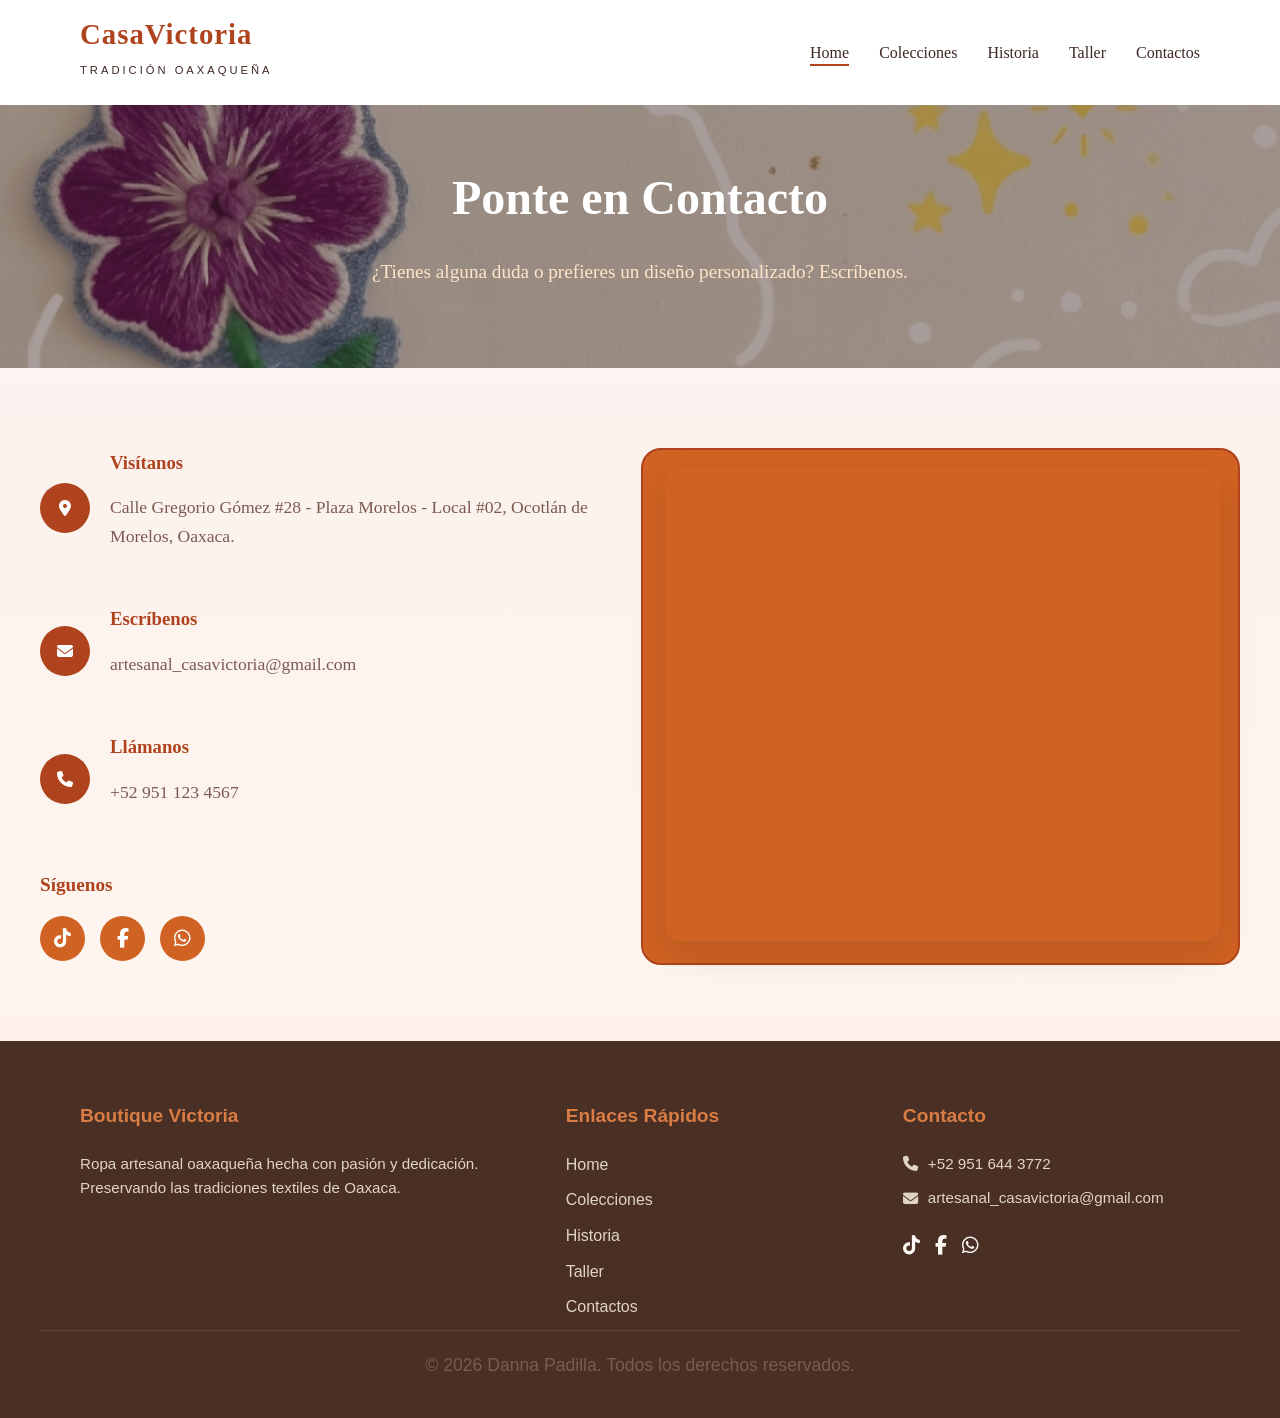
<file: contacto.html>
<!DOCTYPE html>
<html lang="en">
<head>
    <meta charset="UTF-8">
    <meta name="viewport" content="width=device-width, initial-scale=1.0">
    <title>Document</title>

    <link rel="stylesheet" href="css/navbar.css">
    <link rel="stylesheet" href="css/footer.css">
    <link rel="stylesheet" href="css/styles.css">
    <link rel="stylesheet" href="css/contactos/hero.css">
    <link rel="stylesheet" href="css/contactos/info.css">
    <link rel="stylesheet" href="https://cdnjs.cloudflare.com/ajax/libs/font-awesome/6.5.1/css/all.min.css">
</head>
<body>
    <div id="navbar-placeholder"></div>

    <main class="contacto-page">

        <header class="contacto-header">
            <h1>Ponte en Contacto</h1>
            <p>¿Tienes alguna duda o prefieres un diseño personalizado? Escríbenos.</p>
        </header>

        <section class="container-wrapper contacto-container">
            <div class="contacto-info">
                <div class="info-item">
                    <div class="icon-circle"><i class="fas fa-location-dot"></i></div>
                    <div>
                        <h3>Visítanos</h3>
                        <p>Calle Gregorio Gómez #28 - Plaza Morelos - Local #02, Ocotlán de Morelos, Oaxaca.</p>
                    </div>
                </div>

                <div class="info-item">
                    <div class="icon-circle"><i class="fas fa-envelope"></i></div>
                    <div>
                        <h3>Escríbenos</h3>
                        <p>artesanal_casavictoria@gmail.com</p>
                    </div>
                </div>

                <div class="info-item">
                    <div class="icon-circle"><i class="fas fa-phone"></i></div>
                    <div>
                        <h3>Llámanos</h3>
                        <p>+52 951 123 4567</p>
                    </div>
                </div>

                <div class="social-links-contacto">
                    <h3>Síguenos</h3>
                    <div class="icons">
                        <a href="https://www.tiktok.com/@casa.victoria63?_r=1&_t=ZS-95exRGSrx7U" target="_blank" rel="noopener noreferrer" aria-label="TikTok"><i class="fa-brands fa-tiktok"></i></a>
                        <a href="https://www.facebook.com/share/18c7qHnLYf/" target="_blank" rel="noopener noreferrer" aria-label="Facebook"><i class="fa-brands fa-facebook-f"></i></a>
                        <a href="https://wa.me/c/5219516443772" target="_blank" rel="noopener noreferrer" aria-label="WhatsApp"><i class="fa-brands fa-whatsapp"></i></a>
                    </div>
                </div>
            </div>

            <section class="mapa-container">
                <iframe src="https://www.google.com/maps/embed?pb=!1m18!1m12!1m3!1d15278.835872314978!2d-96.6835920953373!3d16.791148945029445!2m3!1f0!2f0!3f0!3m2!1i1024!2i768!4f13.1!3m3!1m2!1s0x85c740b01153672d%3A0xdb746782a92c9380!2sPlaza%20Morelos!5e0!3m2!1ses-419!2smx!4v1776330321397!5m2!1ses-419!2smx" width="600" height="450" style="border:0;" allowfullscreen="" loading="lazy" referrerpolicy="no-referrer-when-downgrade"></iframe>
            </section>

        </section>

        
    </main>

    <div id="footer-placeholder"></div>

    <script src="js/main.js"></script>
    <script>
        fetch('includes/navbar.html')
            .then(res => res.text())
            .then(data => document.getElementById('navbar-placeholder').innerHTML = data);
            
        fetch('includes/footer.html')
            .then(res => res.text())
            .then(data => document.getElementById('footer-placeholder').innerHTML = data);
    </script>
</body>
</html>
</file>
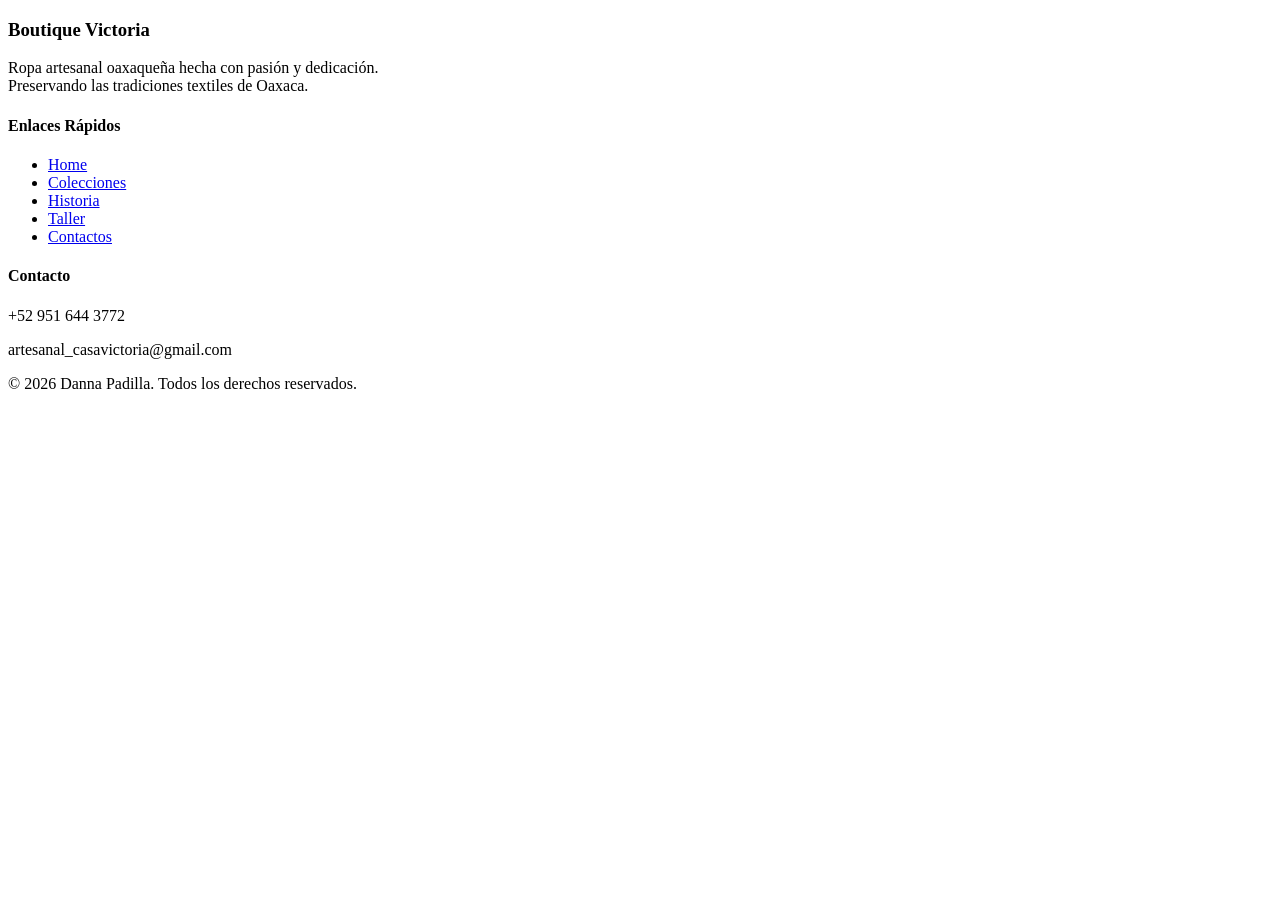
<file: includes/footer.html>
<!DOCTYPE html>
<html lang="en">
<head>
    <meta charset="UTF-8">
    <meta name="viewport" content="width=device-width, initial-scale=1.0">
    <title>Footer</title>
</head>
<body>
    <footer class="main-footer">
        <div class="container-wrapper footer-grid">
            <div class="footer-column branding">
                <h3>Boutique Victoria</h3>
                <p>Ropa artesanal oaxaqueña hecha con pasión y dedicación.
                   <br>Preservando las tradiciones textiles de Oaxaca.
                </p>
            </div>

            <div class="footer-column links">
                <h4>Enlaces Rápidos</h4>
                <ul>
                    <li><a href="index.html" class="active">Home</a></li>
                    <li><a href="colecciones.html">Colecciones</a></li>
                    <li><a href="history.html">Historia</a></li>
                    <li><a href="taller.html">Taller</a></li>
                    <li><a href="contacto.html">Contactos</a></li>
                </ul>
            </div>

            <div class="footer-column contact">
                <h4>Contacto</h4>
                <div class="contact-info">
                    <p><i class="fa-solid fa-phone"></i> +52 951 644 3772</p>
                    <p><i class="fa-solid fa-envelope"></i> artesanal_casavictoria@gmail.com</p>
                </div>
                <div class="social-icons">
                    <a href="https://www.tiktok.com/@casa.victoria63?_r=1&_t=ZS-95exRGSrx7U" aria-label="Instagram"><i class="fa-brands fa-tiktok"></i></a>
                    <a href="https://www.facebook.com/share/18c7qHnLYf/" aria-label="Facebook"><i class="fa-brands fa-facebook-f"></i></a>
                    <a href="https://wa.me/c/5219516443772" aria-label="WhatsApp"><i class="fa-brands fa-whatsapp"></i></a>
                </div>
            </div>
        </div>

        <div class="footer-bottom">
            <p>&copy; 2026 Danna Padilla. Todos los derechos reservados.</p>
        </div>
    </footer>
</body>
</html>
</file>
<file: css/navbar.css>
.navbar {
    position: fixed;
    top: 0;
    left: 0;
    width: 100%;
    z-index: 1000;
    background-color: var(--color-blanco);
    transition: all 0.4s ease;
    padding: 20px 0;
}

.navbar.scrolled {
    background-color: var(--terracota-suave);
    padding: 10px 0;
    box-shadow: 0 4px 15px rgba(0, 0, 0, 0.1);
}

.nav-flex {
    display: flex;
    justify-content: space-between;
    align-items: center;
}

.LOGO {
    text-decoration: none;
    font-size: 1.4rem;
    color: var(--texto-oscuro);
    font-weight: 400;
    letter-spacing: 1px;
}

.brand-name {
    color: var(--terracota);
    font-weight: 700;
    display: block;
    line-height: 1;
    font-size: 1.8rem;
}

.logo-subtitle {
    font-family: sans-serif;
    text-transform: uppercase;
    font-size: 0.7rem;
    letter-spacing: 3px;
    color: var(--texto-oscurot);
}

/*enlaces*/
.nav-links {
    list-style: none;
    display: flex;
    gap: 30px;
}

.nav-links a {
    text-decoration: none;
    color: var(--texto-oscuro);
    font-weight: 500;
    position: relative;
    padding-bottom: 5px;
}

/*hover*/
.nav-links a::after {
    content: '';
    position: absolute;
    bottom: 0;
    left: 0;
    width: 0;
    height: 2px;
    background-color: var(--terracota);
    transition: width 0.3s;
}

.nav-links a:hover::after, 
.nav-links a.active::after {
    width: 100%;
}
</file>
<file: css/footer.css>
.main-footer {
    background-color: #492f24; 
    color: #fdfaf5;
    padding: 60px 0 20px 0;
    font-family: 'Segoe UI', Tahoma, Geneva, Verdana, sans-serif;
}

.footer-grid {
    display: grid;
    grid-template-columns: 1.5fr 1fr 1fr;
    gap: 40px;
    padding-bottom: 40px;
    border-bottom: 1px solid rgba(255, 255, 255, 0.1);
}

.footer-column h3, .footer-column h4 {
    color: #d97d45;
    margin-bottom: 20px;
    font-size: 1.2rem;
}

.footer-column p {
    line-height: 1.6;
    font-size: 0.95rem;
    color: #e0d5c5;
}

/* Estilos de los Enlaces */
.footer-column ul {
    list-style: none;
    padding: 0;
}

.footer-column ul li {
    margin-bottom: 10px;
}

.footer-column ul li a {
    color: #e0d5c5;
    text-decoration: none;
    transition: color 0.3s ease;
}

.footer-column ul li a:hover {
    color: #db7c42;
}

/* Sección de Contacto e Iconos */
.contact-info p {
    margin-bottom: 10px;
    display: flex;
    align-items: center;
    gap: 10px;
}

.social-icons {
    margin-top: 20px;
    display: flex;
    gap: 15px;
}

.social-icons a {
    color: #fdfaf5;
    font-size: 1.2rem;
    transition: transform 0.3s ease;
}

.social-icons a:hover {
    color: #d97d45;
    transform: translateY(-3px);
}

/* Barra inferior */
.footer-bottom {
    text-align: center;
    padding-top: 20px;
    font-size: 0.85rem;
    color: #a89a8e;
}

/* móviles */
@media (max-width: 768px) {
    .footer-grid {
        grid-template-columns: 1fr;
        text-align: center;
    }
    
    .contact-info p, .social-icons {
        justify-content: center;
    }
}
</file>
<file: css/styles.css>
:root {
    --terracota:#AF431D;
    --terracota-suave: #D06223;
    --verde-oliva: #8B8635;

    --color-blanco: #FFFFFF;
    --color-fondo: #ffe5c9;
    --crema: #edd3aa;
    --crema-claro: #f0e4cf;
    
    --texto-oscuro: #3E2723;
    --texto-light: #7D5A50;

    /*degradado*/
    --uno: #fbf2ee; 
    --dos: #f4d0c0;
    --tres: #fff;
    --cuatro: #fff5ef;

}

* {
    margin: 0;
    padding: 0;
    box-sizing: border-box;
}

html, body {
    width: 100%;
    overflow-x: hidden;
}

body {
    background: linear-gradient(180deg, 
                var(--tres) 0%,
                var(--uno) 30%,
                var(--cuatro) 70%,
                var(--dos) 100%);
    
    background-repeat: no-repeat;
    min-height: 100vh;

    color: var(--texto-oscuro);
    font-family: 'Playfair Display', serif;
    line-height: 1.6;
    -webkit-font-smoothing: antialiased;
}

h1, h2, h3 {
    color: var(--terracota);
    margin-bottom: 1rem;
    font-weight: 700;
}

p {
    font-size: 1.1rem;
    color: var(--texto-light);
    margin-bottom: 1.2rem;
}

.container-wrapper {
    max-width: 1200px;
    margin: 0 auto;
    padding: 0 40px;
    width: 100%;
}

.texto-lectura {
    max-width: 800px;
    line-height: 1.8;
}

.bg-crema-section {
    background-color: var(--crema-claro);
    width: 100%;
    padding: 80px 0;
}

@media (max-width: 768px) {
    .container-wrapper {
        padding: 0 20px;
    }

    h1 { font-size: 2rem; }
    h2 { font-size: 1.75rem; }
}
</file>
<file: css/contactos/hero.css>
.contacto-header {
    background: linear-gradient(rgba(62, 39, 35, 0.45), rgba(62, 39, 35, 0.45)), 
        url('../../assets/img/pansy2_banner.png');
    background-color: var(--crema);
    padding: 160px 20px 80px 20px;
    text-align: center;
    width: 100%;
    box-sizing: border-box;
}

.contacto-header h1{
    font-size: 3rem;
    color: var(--color-blanco);
    margin-bottom: 20px;
}

.contacto-header p {
    max-width: 800px;
    margin: 0 auto;
    color: var(--color-fondo);
    font-size: 1.2rem;
    line-height: 1.6;
}
</file>
<file: css/contactos/info.css>
/* Contenedor principal alineado en paralelo */
.contacto-container {
    display: flex;
    justify-content: space-between;
    align-items: stretch; /* Asegura que ambas columnas intenten tener la misma altura */
    gap: 50px; /* El "espaciado" que marcaste en el boceto */
    padding: 80px 0;
    max-width: 1200px;
    margin: 0 auto;
}

/* Columna de Información (Izquierda) */
.contacto-info {
    flex: 1; /* Ocupa el 50% */
    display: flex;
    flex-direction: column;
    justify-content: center; /* Centra el contenido verticalmente respecto al mapa */
    gap: 35px;
}

/* Estilos para los items de contacto */
.info-item {
    display: flex;
    align-items: center;
    gap: 20px;
}

.icon-circle {
    width: 50px;
    height: 50px;
    background-color: var(--terracota);
    color: white;
    border-radius: 50%;
    display: flex;
    justify-content: center;
    align-items: center;
    flex-shrink: 0;
}

/* Columna del Mapa (Derecha) */
.mapa-container {
    flex: 1; /* Ocupa el otro 50% */
    position: relative;
    padding: 20px;
}

/* Recuadro decorativo con fondo sólido como solicitaste */
.mapa-container::before {
    content: '';
    position: absolute;
    top: 0;
    right: 0;
    width: 100%;
    height: 100%;
    background-color: var(--terracota-suave); /* Fondo sólido */
    border: 2px solid var(--terracota);
    border-radius: 20px;
    z-index: 0;
}

.mapa-container iframe {
    position: relative;
    z-index: 1;
    width: 100%;
    height: 100%; /* Se adapta a la altura del contenedor flexible */
    min-height: 450px;
    border-radius: 15px;
    box-shadow: 0 15px 35px rgba(0,0,0,0.1);
    border: none;
}

/* Estilos para los iconos de redes sociales */
.social-links-contacto {
    margin-top: 10px;
}

.social-links-contacto h3 {
    margin-bottom: 15px;
    font-size: 1.2rem;
    color: var(--terracota);
}

.social-links-contacto .icons {
    display: flex;
    gap: 15px;
}

.social-links-contacto .icons a {
    width: 45px;
    height: 45px;
    background-color: var(--terracota-suave);
    color: var(--color-blanco);
    border-radius: 50%;
    display: flex;
    justify-content: center;
    align-items: center;
    text-decoration: none;
    transition: all 0.3s ease;
    font-size: 1.2rem;
}

.social-links-contacto .icons a:hover {
    background-color: var(--terracota);
    color: white;
    transform: translateY(-5px);
    box-shadow: 0 5px 15px rgba(217, 125, 69, 0.3);
}

/* movil*/
@media (max-width: 992px) {
    .contacto-container {
        flex-direction: column;
        padding: 40px 20px;
    }
    
    .mapa-container iframe {
        min-height: 350px;
    }
}
</file>
